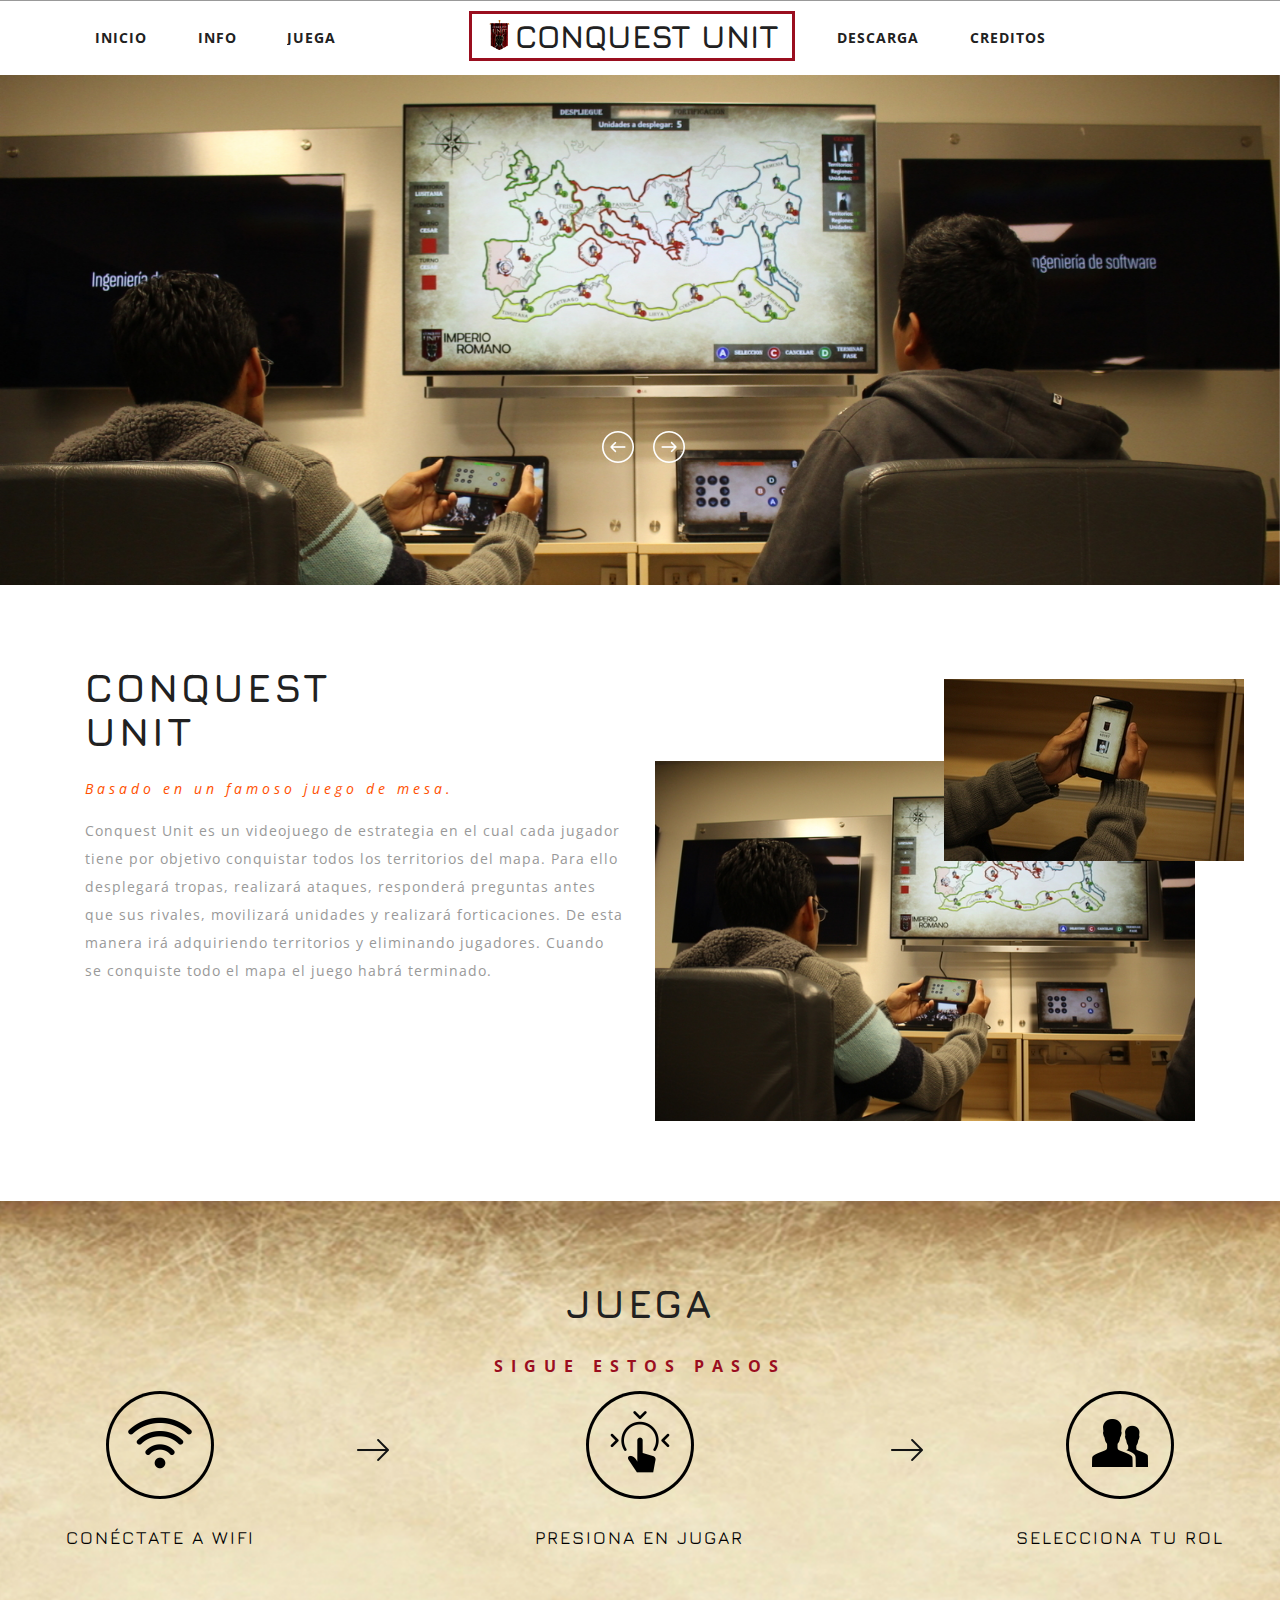
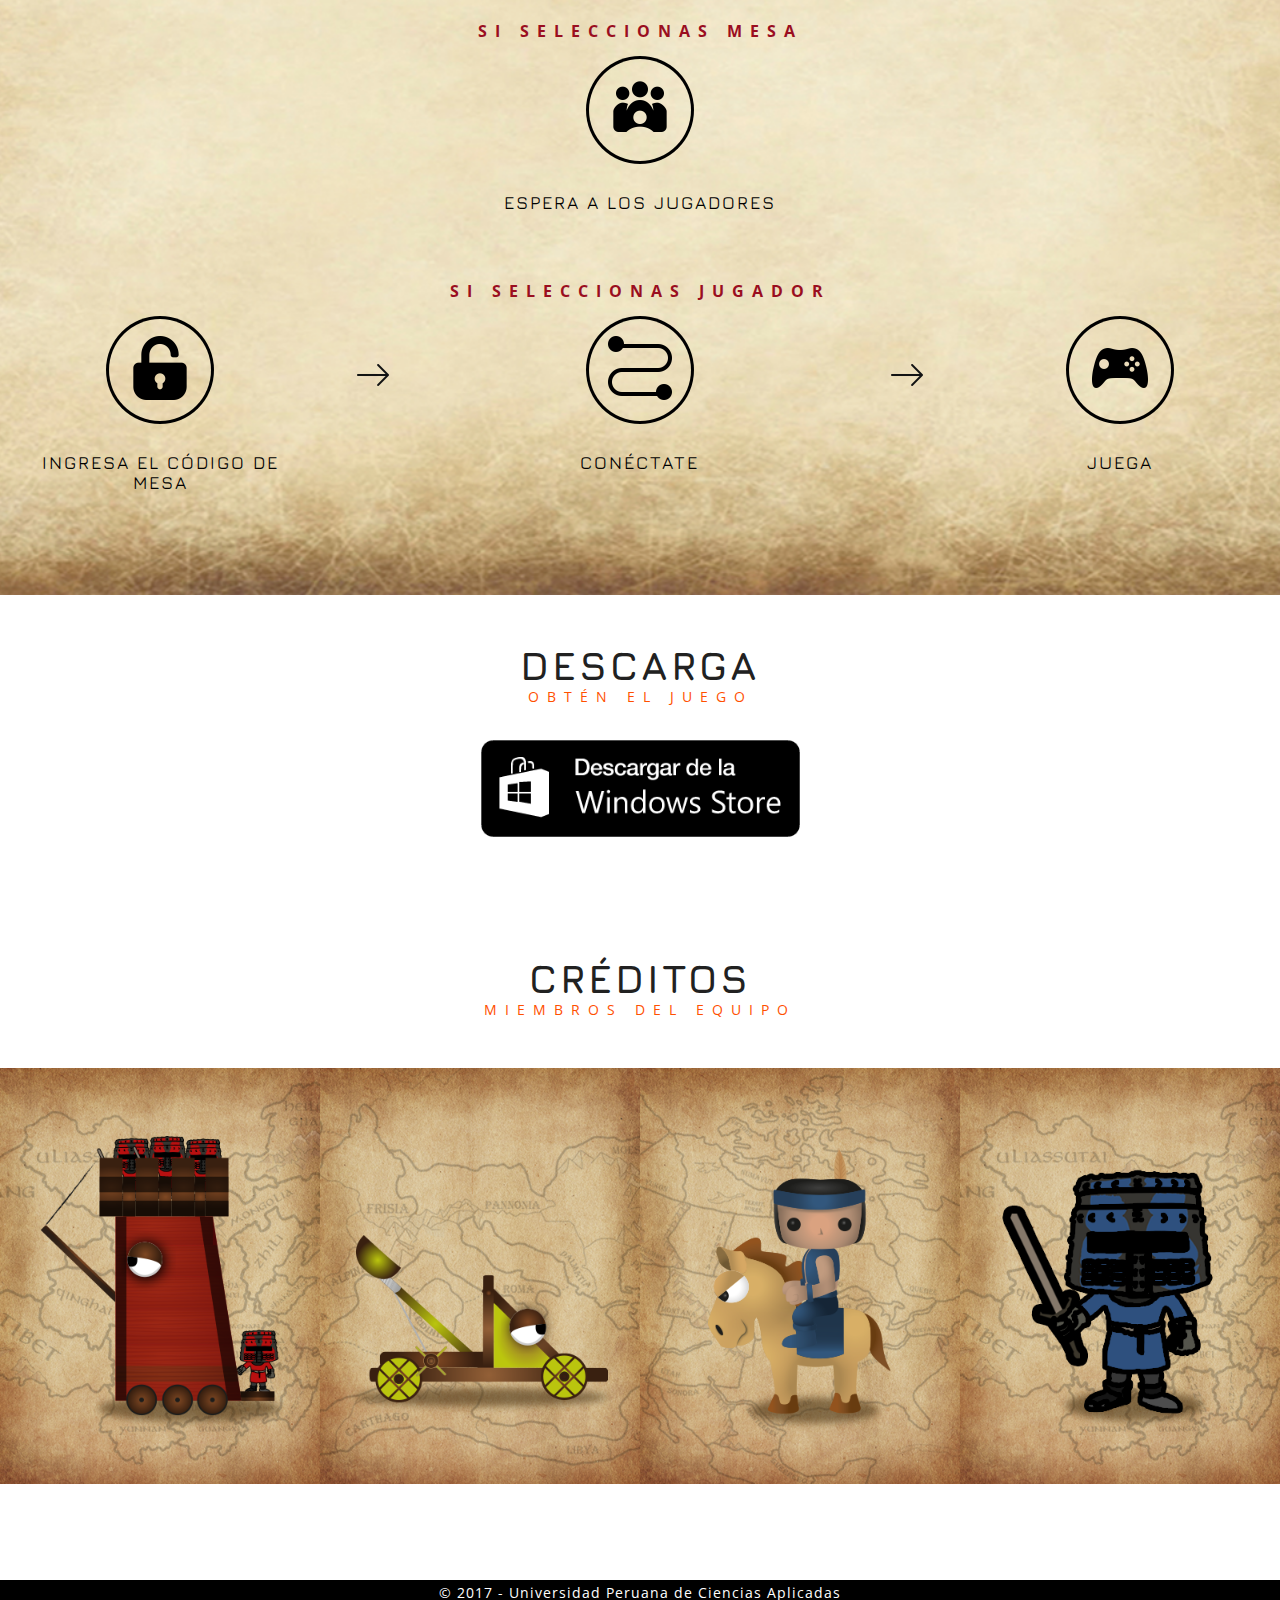
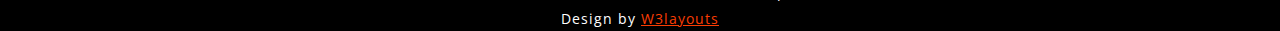
<file: LandingPage/index.html>
﻿<!--
author: W3layouts
author URL: http://w3layouts.com
License: Creative Commons Attribution 3.0 Unported
License URL: http://creativecommons.org/licenses/by/3.0/
-->
<!DOCTYPE html>
<html lang="en">
<head>
    <title>Conquest Unit</title>
    <link rel="icon" href="images/favicon.png">
    <!-- for-mobile-apps -->
    <meta name="viewport" content="width=device-width, initial-scale=1">
    <meta http-equiv="Content-Type" content="text/html; charset=utf-8" />
    <meta name="keywords" content="Game based on Risk, answer questions instead of dices. Play with your friends. Just consider to be connected in the same Wi-Fi network. Enjoy." />
    <script type="application/x-javascript">
        addEventListener("load", function() { setTimeout(hideURLbar, 0); }, false);
               function hideURLbar(){ window.scrollTo(0,1); } </script>
    <!-- //for-mobile-apps -->
    <link href="css/bootstrap.css" rel="stylesheet" type="text/css" media="all" />
    <link href="css/style.css" rel="stylesheet" type="text/css" media="all" />
    <!-- //gallery -->
    <!-- font-awesome icons -->
    <link href="css/font-awesome.css" rel="stylesheet">

    <!-- //font-awesome icons -->
    <link href="http://fonts.googleapis.com/css?family=Questrial" rel="stylesheet">
    <link href="http://fonts.googleapis.com/css?family=Jura:300,400,500,600" rel="stylesheet">
    <link href='http://fonts.googleapis.com/css?family=Open+Sans:400,300,300italic,400italic,600,600italic,700,700italic,800,800italic' rel='stylesheet' type='text/css'>

    <link href='css/custom.css' rel='stylesheet' type='text/css'>
</head>
<body>
    <div class="w3_navigation">
        <div class="container">
            <nav class="navbar navbar-default">
                <div class="navbar-header navbar-left">
                    <button type="button" class="navbar-toggle collapsed" data-toggle="collapse" data-target="#bs-example-navbar-collapse-1">
                        <span class="sr-only">Toggle navigation</span>
                        <span class="icon-bar"></span>
                        <span class="icon-bar"></span>
                        <span class="icon-bar"></span>
                    </button>
                    <div class="w3_navigation_pos">
                        <h1 class="h1-logo"><a href="index.html"><img class="img-logo" src="images/favicon.png" />Conquest Unit</a></h1>
                    </div>
                </div>
                <!-- Collect the nav links, forms, and other content for toggling -->
                <div class="collapse navbar-collapse navbar-right" id="bs-example-navbar-collapse-1">
                    <nav class="cl-effect-5" id="cl-effect-5">
                        <ul class="nav navbar-nav">
                            <li><a href="index.html"><span data-hover="Inicio">Inicio</span></a></li>
                            <li><a href="#info" class="scroll"><span data-hover="Info">Info</span></a></li>
                            <li><a href="#juega" class="scroll"><span data-hover="Juega">Juega</span></a></li>
                            <li><a href="#descarga" class="scroll"><span data-hover="Descarga">Descarga</span></a></li>
                            <li><a href="#creditos" class="scroll"><span data-hover="Creditos">Creditos</span></a></li>
                        </ul>
                    </nav>
                </div>
            </nav>
        </div>
    </div>
    <!-- //header -->
    <!-- banner -->
    <div class="banner">
        <!--Slider-->
        <div class="slider">
            <div class="callbacks_container">
                <ul class="rslides" id="slider3">
                    <li>
                        <div class="slider-img">
                            <img src="images/banner/banner1.jpg" class="img-responsive" alt="Fantasy World">
                        </div>
                    </li>
                    <li>
                        <div class="slider-img">
                            <img src="images/banner/banner2.jpg" class="img-responsive" alt="Fantasy World">
                        </div>
                    </li>
                    <li>
                        <div class="slider-img">
                            <img src="images/banner/banner3.jpg" class="img-responsive" alt="Fantasy World">
                        </div>
                    </li>
                    <li>
                        <div class="slider-img">
                            <img src="images/banner/banner4.jpg" class="img-responsive" alt="Fantasy World">
                        </div>
                    </li>
                    <li>
                        <div class="slider-img">
                            <img src="images/banner/banner0.jpg" class="img-responsive" alt="Fantasy World">
                        </div>
                    </li>
                </ul>
            </div>
            <div class="clearfix"></div>
        </div>
        <!--//Slider-->
    </div>
    <!-- //banner -->
    <!-- info -->
    <div class="about" id="info">
        <div class="container">
            <!---728x90--->
            <div class="col-md-4 agileits_about_left">
                <h3 class="w3l_head">Conquest Unit</h3>
            </div>
            <div class="agileits_banner_bottom_grids">
                <div class="col-md-6 agileits_banner_bottom_grid_l">
                    <p>
                        <i>
                            Basado en un famoso juego de mesa.
                        </i>
                        Conquest Unit es un videojuego de estrategia en el cual cada jugador tiene por objetivo conquistar todos los territorios del mapa.
                        Para ello desplegar&aacute; tropas, realizar&aacute; ataques, responder&aacute; preguntas antes que sus rivales, movilizar&aacute; unidades y realizar&aacute;
                        forticaciones. De esta manera ir&aacute; adquiriendo territorios y eliminando jugadores. Cuando se conquiste todo el mapa el juego habr&aacute; terminado.
                    </p>
                </div>
                <div class="col-md-6 agileits_banner_bottom_grid_r">
                    <div class="agileits_banner_btm_grid_r">
                        <img src="images/info/ab.jpg" class="img-responsive">
                        <div class="agileits_banner_btm_grid_r_pos">
                            <img src="images/info/ab1.jpg" class="img-responsive">
                        </div>
                    </div>
                </div>
                <div class="clearfix"> </div>
            </div>
            <!---728x90--->
        </div>
    </div>
    <!-- //info -->
    <!-- services -->
    <div class="services" id="juega">
        <h3 class="w3l_head w3l_head1">Juega</h3>
        <p class="w3ls_head_para w3ls_head_para1 mover-abajo">Sigue estos pasos</p>
        <div class="services-agile-w3l mover-arriba">
            <div class="col-md-3 col-sm-4 services-gd text-center">
                <div class="hi-icon-wrap hi-icon-effect-9 hi-icon-effect-9a">
                    <a class="hi-icon"><img src="images/juega/wifi.png" /></a>
                </div>
                <h4 style="color: black;">Con&eacute;ctate a WiFi</h4>
            </div>
            <div class="col-md-1 hidden-sm hidden-xs">
                <div class="text-center" style="height: 220px;">
                    <img style="margin-top: 64px;" src="images/juega/right.png" />
                </div>
            </div>
            <div class="col-md-4 col-sm-4 services-gd text-center">
                <div class="hi-icon-wrap hi-icon-effect-9 hi-icon-effect-9a">
                    <a class="hi-icon"><img src="images/juega/play.png" /></a>
                </div>
                <h4 style="color: black;">Presiona en Jugar</h4>
            </div>
            <div class="col-md-1 hidden-sm hidden-xs">
                <div class="text-center" style="height: 220px;">
                    <img style="margin-top: 64px;" src="images/juega/right.png" />
                </div>
            </div>
            <div class="col-md-3 col-sm-4 services-gd text-center">
                <div class="hi-icon-wrap hi-icon-effect-9 hi-icon-effect-9a">
                    <a class="hi-icon"><img src="images/juega/person.png" /></a>
                </div>
                <h4 style="color: black;">Selecciona tu Rol</h4>
            </div>
            <div class="clearfix"> </div>
        </div>
        <p class="w3ls_head_para w3ls_head_para1 mover-abajo">Si seleccionas Mesa</p>
        <div class="services-agile-w3l mover-arriba">
            <div class="col-md-12 services-gd text-center">
                <div class="hi-icon-wrap hi-icon-effect-9 hi-icon-effect-9a">
                    <a class="hi-icon"><img src="images/juega/people.png" /></a>
                </div>
                <h4 style="color: black;">Espera a los jugadores</h4>
            </div>
            <div class="clearfix"> </div>
        </div>
        <p class="w3ls_head_para w3ls_head_para1 mover-abajo" style="margin-top: 60px;">Si seleccionas Jugador</p>
        <div class="services-agile-w3l mover-arriba">
            <div class="col-md-3 col-sm-4 services-gd text-center">
                <div class="hi-icon-wrap hi-icon-effect-9 hi-icon-effect-9a">
                    <a class="hi-icon"><img src="images/juega/secret.png" /></a>
                </div>
                <h4 style="color: black;">Ingresa el c&oacute;digo de Mesa</h4>
            </div>
            <div class="col-md-1 hidden-sm hidden-xs">
                <div class="text-center" style="height: 220px;">
                    <img style="margin-top: 64px;" src="images/juega/right.png" />
                </div>
            </div>
            <div class="col-md-4 col-sm-4 services-gd text-center">
                <div class="hi-icon-wrap hi-icon-effect-9 hi-icon-effect-9a">
                    <a class="hi-icon"><img src="images/juega/connect.png" /></a>
                </div>
                <h4 style="color: black;">Con&eacute;ctate</h4>
            </div>
            <div class="col-md-1 hidden-sm hidden-xs">
                <div class="text-center" style="height: 220px;">
                    <img style="margin-top: 64px;" src="images/juega/right.png" />
                </div>
            </div>
            <div class="col-md-3 col-sm-4 services-gd text-center">
                <div class="hi-icon-wrap hi-icon-effect-9 hi-icon-effect-9a">
                    <a class="hi-icon"><img src="images/juega/mando.png" /></a>
                </div>
                <h4 style="color: black;">Juega</h4>
            </div>
            <div class="clearfix"> </div>
        </div>
    </div>
    <!-- //services -->
    <!-- descarga -->
    <div id="descarga" style="padding: 3em 0 3em 0;">
        <div class="container">
            <h3 class="w3l_head w3l_head1">Descarga</h3>
            <p class="w3ls_head_para w3ls_head_para1">Obt&eacute;n el juego</p>
            <div class="col-md-12 text-center div-descarga">
                <div class="col-md-4"></div>
                <div class="col-md-4 text-center">
                    <a href="https://www.microsoft.com/en-us/store/p/conquest-unit/9n8r866d7x48" target="_blank">
                        <img class="img-descarga" src="images/descarga/windows-store.png" />
                    </a>
                </div>
                <div class="col-md-4"></div>
            </div>
            <div class="clearfix"> </div>
        </div>
    </div>
    <!-- //descarga -->
    <!-- creditos -->
    <div id="creditos" style="padding: 3em 0 0 0;">
        <div class="container">
            <div class="port-head">
                <h3 class="w3l_head w3l_head1">Cr&eacute;ditos</h3>
                <p class="w3ls_head_para w3ls_head_para1">Miembros del equipo</p>
            </div>
        </div>
        <div class="projects-grids">
            <div class="sreen-gallery-cursual">

                <div id="owl-demo" class="owl-carousel owl-theme">
                    <div class="item">
                        <div class="projects-agile-grid-info">
                            <img src="images/equipo/personajes1.png" alt="" />
                            <div class="projects-grid-caption">
                                <h4>Alfredo Barrientos</h4>
                                <p>Asesor</p>
                            </div>
                        </div>
                    </div>
                    <div class="item">
                        <div class="projects-agile-grid-info">
                            <img src="images/equipo/personajes2.png" alt="" />
                            <div class="projects-grid-caption">
                                <h4>C&eacute;sar Palma</h4>
                                <p>Jefe de Proyecto</p>
                            </div>
                        </div>
                    </div>
                    <div class="item">
                        <div class="projects-agile-grid-info">
                            <img src="images/equipo/personajes3.png" alt="" />
                            <div class="projects-grid-caption">
                                <h4>Roy Taza</h4>
                                <p>Jefe de Desarrollo</p>
                            </div>
                        </div>
                    </div>
                    <div class="item">
                        <div class="projects-agile-grid-info">
                            <img src="images/equipo/personajes4.png" alt="" />
                            <div class="projects-grid-caption">
                                <h4>Christian Moscol</h4>
                                <p>Diseñador</p>
                            </div>
                        </div>
                    </div>
                    <div class="item">
                        <div class="projects-agile-grid-info">
                            <img src="images/equipo/personajes5.png" alt="" />
                            <div class="projects-grid-caption">
                                <h4>Maria Gracia Lengua</h4>
                                <p>Diseñadora</p>
                            </div>
                        </div>
                    </div>
                    <div class="item">
                        <div class="projects-agile-grid-info">
                            <img src="images/equipo/personajes6.png" alt="" />
                            <div class="projects-grid-caption">
                                <h4>Patsy Rodriguez</h4>
                                <p>Diseñadora</p>
                            </div>
                        </div>
                    </div>
                </div>
            </div>
        </div>
    </div>
    <!-- //creditos -->
    <!-- footer -->
    <div class="w3l_footer" style="padding: 0 0 0 0;">
        <div class="w3l_footer_pos">
            <p>© 2017 - Universidad Peruana de Ciencias Aplicadas<br />Design by <a href="https://w3layouts.com/" target="_blank">W3layouts</a></p>
        </div>
    </div>
    <!-- //footer -->
    <!--banner Slider starts Here-->
    <script src="js/jquery-2.2.3.min.js"></script>
    <script src="js/responsiveslides.min.js"></script>
    <script>
        // You can also use "$(window).load(function() {"
        $(function () {
            // Slideshow 4
            $("#slider3").responsiveSlides({
                auto: true,
                pager: false,
                nav: true,
                speed: 500,
                namespace: "callbacks",
                before: function () {
                    $('.events').append("<li>before event fired.</li>");
                },
                after: function () {
                    $('.events').append("<li>after event fired.</li>");
                }
            });

        });
    </script>
    <!-- js -->
    <!-- start-smoth-scrolling -->
    <script src="js/lightGallery.js"></script>
    <script>
        $(document).ready(function () {
            $("#lightGallery").lightGallery({
                mode: "fade",
                speed: 800,
                caption: true,
                desc: true,
                mobileSrc: true
            });
        });
    </script>

    <script src="js/owl.carousel.js"></script>
    <link href="css/owl.theme.css" rel="stylesheet">
    <link rel="stylesheet" href="css/owl.carousel.css" type="text/css" media="all">
    <script>
        $(document).ready(function () {
            $("#owl-demo").owlCarousel({

                autoPlay: 3000, //Set AutoPlay to 3 seconds
                autoPlay: true,
                navigation: false,

                items: 4,
                itemsDesktop: [640, 5],
                itemsDesktopSmall: [414, 4]

            });

        });
    </script>
    <!-- start-smoth-scrolling -->
    <script type="text/javascript" src="js/move-top.js"></script>
    <script type="text/javascript" src="js/easing.js"></script>
    <script type="text/javascript">
        jQuery(document).ready(function ($) {
            $(".scroll").click(function (event) {
                event.preventDefault();
                $('html,body').animate({ scrollTop: $(this.hash).offset().top }, 1000);
            });
        });
    </script>
    <!-- start-smoth-scrolling -->
    <!-- //js -->
    <script src="js/bootstrap.js"></script>
    <!-- //for bootstrap working -->
    <!-- here stars scrolling icon -->
    <script type="text/javascript">
        $(document).ready(function () {
            /*
				var defaults = {
				containerID: 'toTop', // fading element id
				containerHoverID: 'toTopHover', // fading element hover id
				scrollSpeed: 1200,
				easingType: 'linear'
				};
			*/

            $().UItoTop({ easingType: 'easeOutQuart' });

        });
    </script>
    <!-- //here ends scrolling icon -->
</body>
</html>
</file>
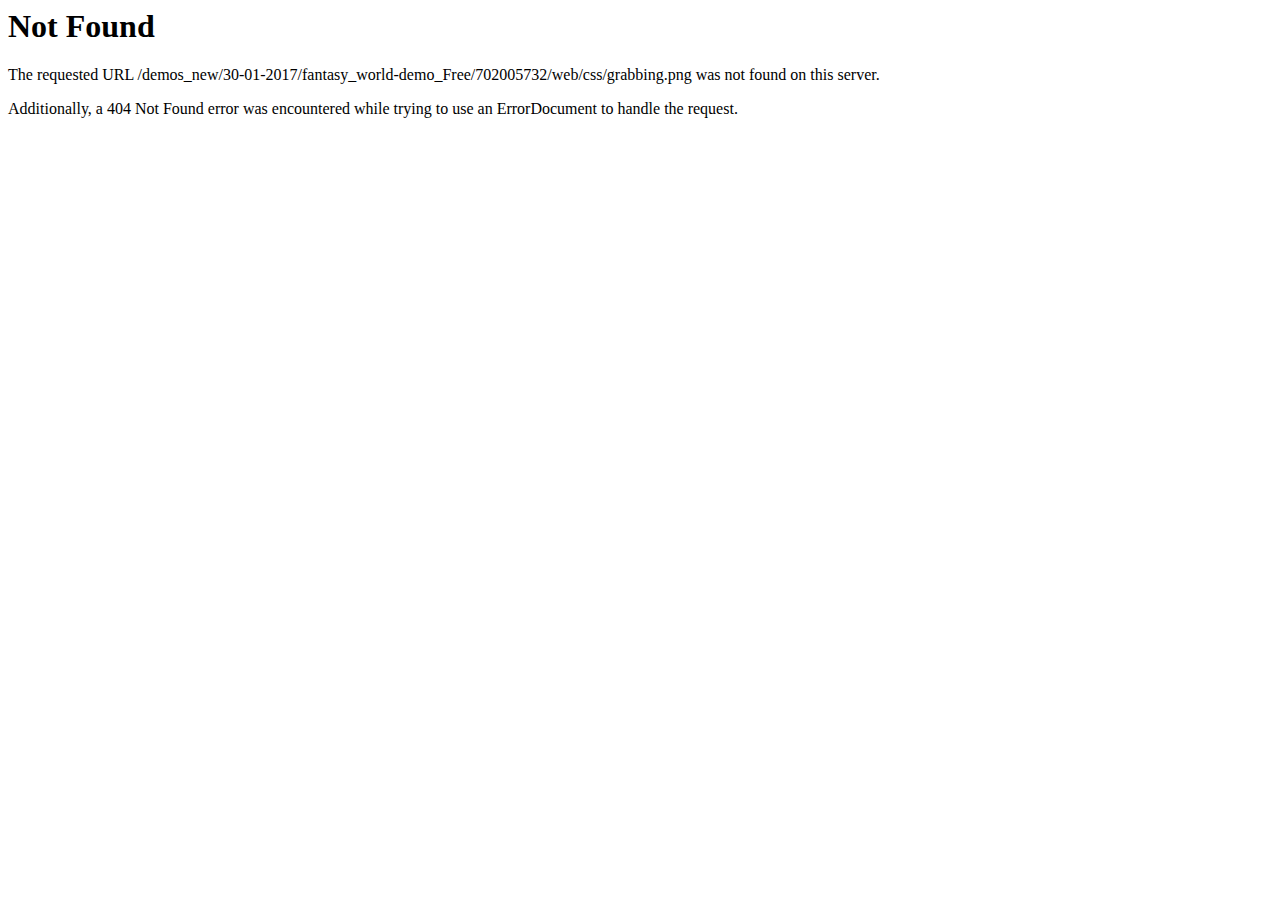
<file: LandingPage/css/grabbing.html>
<!DOCTYPE HTML PUBLIC "-//IETF//DTD HTML 2.0//EN">
<html><head>
<title>404 Not Found</title>
</head><body>
<h1>Not Found</h1>
<p>The requested URL /demos_new/30-01-2017/fantasy_world-demo_Free/702005732/web/css/grabbing.png was not found on this server.</p>
<p>Additionally, a 404 Not Found
error was encountered while trying to use an ErrorDocument to handle the request.</p>
</body></html>
</file>
<file: LandingPage/css/style.css>
/*--
Author: W3layouts
Author URL: http://w3layouts.com
License: Creative Commons Attribution 3.0 Unported
License URL: http://creativecommons.org/licenses/by/3.0/
--*/
html, body{
    font-size: 100%;
	font-family: 'Open Sans', sans-serif;
	background:#ffffff;
	margin: 0;
}
p,ul li,ol li{
	margin:0;
	font-size:14px;
	letter-spacing: 1px;
}
h1,h2,h3,h4,h5,h6{
	font-family: 'Jura', sans-serif;
	text-transform:uppercase;
	margin:0;
}
ul,label{
	margin:0;
	padding:0;
}
body a:hover{
	text-decoration:none;
}
input[type="submit"],input[type="reset"],.w3ls_footer_grid_leftl,.w3ls_footer_grid_leftr h4,.w3l_footer_pos p a,.w3ls_footer_grid_leftr a,.w3layouts_header_right ul li a,.w3ls_social li a,.w3_team_grid1_pos,.w3_team_grid1_pos img{
	transition: .5s ease-in;
	-webkit-transition: .5s ease-in;
	-moz-transition: .5s ease-in;
	-o-transition: .5s ease-in;
	-ms-transition: .5s ease-in;
}
/*-- header --*/
.w3layouts_header_left{
	float:left;
}
.w3layouts_header_left p{
    color: #999;
    line-height: 1.8em;
    float: left;
    margin: 5px 42px 0 0;
}
.w3layouts_header_left a {
	 color: #999;
}
.w3layouts_header_right{
    float: right;
    position: relative;
    width: 23%;
}
.header {
	    padding: 0.6em 3em;
    background: #1d1d1d;
}
.w3layouts_header_right input[type="search"] {
       width: 65%;
    border-top-left-radius: 20px;
    border-bottom-left-radius: 20px;
    outline: none;
    border: none;
    background: #fff;
    color: #999;
    padding:8px 15px 8px 15px;
    font-size: 13px;
    float: left;
}
.w3layouts_header_right input[type="submit"] {
	     outline: none;
    border: none;
    background: #ff5000 url(../images/search.png)no-repeat 12px 5px;
    color: #fff;
    padding: 6px 0;
    width: 17%;
    border-top-right-radius: 20px;
    border-bottom-right-radius: 20px;
    -webkit-transition: all 0.2s ease 0s;
    -moz-transition: all 0.2s ease 0s;
    -o-transition: all 0.2s ease 0s;
    -ms-transition: all 0.2s ease 0s;
}
/*-- nav --*/
.navbar-default {
    background: none;
    border: none;
}
.navbar {
    margin-bottom: 0;
}
.w3_navigation {
    border-top: 1px solid #999;
	position:relative;
}
.navbar-nav {
    float: none;
    margin: 1em 0 1em 0;
}
.navbar-collapse {
    padding: 0;
}
.navbar-right {
    float: none !important;
    margin-right: 0;
}
.navbar-default .navbar-nav > .active > a, .navbar-default .navbar-nav > .active > a:hover, .navbar-default .navbar-nav > .active > a:focus {
    color:#fa3d03;
    background: none;
}
.navbar-default .navbar-nav > li > a {
    color: #212121;
}
.navbar-nav > li > a {
      margin:1em 1.8em;
    padding: 0;
	line-height: 1em;
	font-weight: bold;
    text-transform: uppercase;
}
.navbar-nav > li:nth-child(3) a {
        margin-right: 34em !important;
}
.navbar-nav > li:nth-child(6) a {
        margin-right:0px!important;
}
.w3_navigation_pos {
       position: absolute;
    top: 24%;
    left: 35%;
    z-index: 999;
}
.w3_navigation_pos h1 a {
     font-size: 1em;
    color: #212121;
    text-decoration: none;
    border: 3px solid #ff5000;
    padding: 0.1em .4em;
    font-weight: 700;
    text-transform: uppercase;
    font-family: 'Jura', sans-serif;
}
.navbar-default .navbar-nav > li > a:hover{
    color: #fa3d03;
}
/* Effect 5: same word slide in */
.cl-effect-5 a {
	overflow: hidden;
	padding: 0 4px;
}

.cl-effect-5 a span {
	position: relative;
	display: inline-block;
	-webkit-transition: -webkit-transform 0.3s;
	-moz-transition: -moz-transform 0.3s;
	transition: transform 0.3s;
}

.cl-effect-5 a span::before {
	position: absolute;
	top: 100%;
	content: attr(data-hover);
	-webkit-transform: translate3d(0,0,0);
	-moz-transform: translate3d(0,0,0);
	transform: translate3d(0,0,0);
}

.cl-effect-5 a:hover span,
.cl-effect-5 a:focus span {
	-webkit-transform: translateY(-100%);
	-moz-transform: translateY(-100%);
	transform: translateY(-100%);
}

/* Effect 5: same word slide in and border bottom */
/*-- //nav --*/
.fa-cog{
    -webkit-animation: fa-spin 3s infinite linear;
    animation: fa-spin 3s infinite linear;
}
/*-- //header --*/
/*-- banner --*/
.w3_navigation_pos h1 a i {
    font-size: .6em;
    color: #f83e03;
}
.slider-info {
    position: absolute;
    top: 40%;
    z-index: 999;
    left: 0px;
    width: 100%;
    height: 100%;
	text-align:center;
}
.slider-info h4 {
    font-size: 3em;
    color: #fff;
    letter-spacing: 5px;
    text-transform: uppercase;
    font-weight: 200;
}
.slider-info a {
	font-size:1em;
	padding:0.6em 2em;
	color:#fff;
	}
/* Shutter In Horizontal */
.hvr-shutter-in-horizontal {
  display: inline-block;
  vertical-align: middle;
  -webkit-transform: translateZ(0);
  transform: translateZ(0);
  box-shadow: 0 0 1px rgba(0, 0, 0, 0);
  -webkit-backface-visibility: hidden;
  backface-visibility: hidden;
  -moz-osx-font-smoothing: grayscale;
  position: relative;
  background: #2098d1;
  -webkit-transition-property: color;
  transition-property: color;
  -webkit-transition-duration: 0.3s;
  transition-duration: 0.3s;
}
.hvr-shutter-in-horizontal:before {
  content: "";
  position: absolute;
  z-index: -1;
  top: 0;
  bottom: 0;
  left: 0;
  right: 0;
  background: #ff5000;
  -webkit-transform: scaleX(1);
  transform: scaleX(1);
  -webkit-transform-origin: 50%;
  transform-origin: 50%;
  -webkit-transition-property: transform;
  transition-property: transform;
  -webkit-transition-duration: 0.3s;
  transition-duration: 0.3s;
  -webkit-transition-timing-function: ease-out;
  transition-timing-function: ease-out;
}
.hvr-shutter-in-horizontal:hover, .hvr-shutter-in-horizontal:focus, .hvr-shutter-in-horizontal:active {
  color: white;
}
.hvr-shutter-in-horizontal:hover:before, .hvr-shutter-in-horizontal:focus:before, .hvr-shutter-in-horizontal:active:before {
  -webkit-transform: scaleX(0);
  transform: scaleX(0);
}
.slider-info p {
    font-size:1em;
    text-transform: uppercase;
    color: #fff;
    letter-spacing: 7px;
    margin: 2em 0;
}
/*--slider--*/
#slider2,
#slider3 {
  box-shadow: none;
  -moz-box-shadow: none;
  -webkit-box-shadow: none;
  margin: 0 auto;
}
.rslides_tabs li:first-child {
  margin-left: 0;
}
.rslides_tabs .rslides_here a {
  background: rgba(255,255,255,.1);
  color: #fff;
  font-weight: bold;
}
.events {
  list-style: none;
}
.callbacks_container {
  position: relative;
  float: left;
  width: 100%;
}
.callbacks {
  position: relative;
  list-style: none;
  overflow: hidden;
  width: 100%;
  padding: 0;
  margin: 0;
}
.callbacks li {
  position: absolute;
  width: 100%;
}
.callbacks img {
  position: relative;
  z-index: 1;
  height: auto;
  border: 0;
}
.callbacks .caption {
	display: block;
	position: absolute;
	z-index: 2;
	font-size: 20px;
	text-shadow: none;
	color: #fff;
	left: 0;
	right: 0;
	padding: 10px 20px;
	margin: 0;
	max-width: none;
	top: 10%;
	text-align: center;
}
.callbacks_nav {
    position: absolute;
    -webkit-tap-highlight-color: rgba(0,0,0,0);
       bottom: 24%;
    left: 0;
    z-index: 3;
    text-indent: -9999px;
    overflow: hidden;
    text-decoration: none;
    width:32px;
    height:32px;
    background: transparent url("../images/left.png") no-repeat left top;
}
 .callbacks_nav:hover{
  	opacity: 0.5;
  }
.callbacks_nav.next {
  left: auto;
   background: transparent url("../images/right.png") no-repeat right top;
       left: 51%;
 }
 .callbacks_nav.prev {
	right: auto;
	background-position:left top;
	left: 47%;
}
#slider3-pager a {
  display: inline-block;
}
#slider3-pager span{
  float: left;
}
#slider3-pager span{
	width:100px;
	height:15px;
	background:#fff;
	display:inline-block;
	border-radius:30em;
	opacity:0.6;
}
#slider3-pager .rslides_here a {
  background: #FFF;
  border-radius:30em;
  opacity:1;
}
#slider3-pager a {
  padding: 0;
}
#slider3-pager li{
	display:inline-block;
}
.rslides {
  position: relative;
  list-style: none;
  overflow: hidden;
  width: 100%;
  padding: 0;
}
.rslides li {
  -webkit-backface-visibility: hidden;
  position: absolute;
  display:none;
  width: 100%;
  left: 0;
  top: 0;
}
.rslides li{
  position: relative;
  display: block;
  float: left;
}
.rslides img {
  height: auto;
  border: 0;
  }
.callbacks_tabs{
       list-style: none;
    position: absolute;
    bottom: -39%;
    left: 42%;
    padding: 0;
    margin: 0;
    z-index: 990;
    display: block;
    text-align: center;
}
.slider-top span{
	font-weight:600;
}
.callbacks_tabs li{
       display: inline-block;
    margin: 0 7px;
}
/*----*/
.callbacks_tabs a{
 visibility: hidden;
}
.callbacks_tabs a:after {
    content: "\f111";
    font-size: 0;
    font-family: FontAwesome;
    visibility: visible;
    display: block;
    height: 12px;
    width: 12px;
    display: inline-block;
    background: #fff;
    border-radius: 50%;
    -webkit-border-radius: 50%;
    -o-border-radius: 50%;
    -moz-border-radius: 50%;
    -ms-border-radius: 50%;
}
.callbacks_here a:after{
	background: #f53753;
    border: 1px solid #f53753;
    height:1px;
    width:40px;
    border-radius: 0;
}
/*-- //banner --*/
/*-- about --*/
.about,.services,.team-bottom,.mail{
	padding:5em 0;
}
.w3l_head{
	font-size: 2.5em;
    font-weight: bold;
    color: #212121;
	letter-spacing: 3px;
	text-align: center;
}
.w3ls_head_para{
	color:#ff5000;
	text-transform:uppercase;
	letter-spacing:8px;
	text-align: center;
}

.agileits_about_right p{
	color:#999;
	line-height:2em;
	margin-bottom:3em;
}
.agileits_about_right p i{
	display:block;
	margin:2em 0 0;
}
.agileits_about_right {
    padding-left: 7em;
}
.agileits_about_right ul li{
	display: block;
    margin-bottom: 1em;
    color: #212121;
    line-height: 1.5em;
    text-transform: capitalize;
    font-family: 'Questrial', sans-serif;
    font-size: 1em;
	font-weight:600;
	letter-spacing:2px;
}
.agileits_about_right ul li i{
	color:#fa3d43;
	padding-right:1em;
}
.agileits_about_right ul li:last-child,.agileinfo_about_bottom_right_wthree ul li:last-child{
	margin-bottom:0;
}
/*-- //about --*/
/*-- about-bottom --*/
.agileits_banner_bottom_grid_l h4{
	text-transform:capitalize;
	font-size:1.8em;
	color:#212121;
	line-height:1.5em;
}
.agileits_banner_bottom_grid_l p{
	margin:1em 0 0;
	line-height:2em;
	color:#999;
}
.agileits_banner_bottom_grid_l p i{
	    display: block;
    margin-bottom: 1em;
    color: #ff5000;
    letter-spacing: 4px;
    font-weight: 400;
}
.agileits_banner_bottom_grids{
	margin:6em 0 0;
}
.agileits_banner_btm_grid_r{
	position:relative;
}
.agileits_banner_btm_grid_r_pos{
	position:absolute;
	top: -23%;
    right: -15%;
}
/*-- //about-bottom --*/
/*-- services --*/
/*-- services --*/
.services{
	background:url(../images/juega/fondo.png) no-repeat center;
	background-size:cover;
	-webkit-background-size: cover;
	-o-background-size: cover;
	-ms-background-size: cover;
	-moz-background-size: cover;
}
#services h3 {
    text-align: center;
    color: #fff;

}
.services-agile-w3l,.services-gd {
    margin: 0 auto;
    text-align: center;
}
.services-agile-w3l {
    margin-top: 2em;
}
.hi-icon,.hi-icon:after{
	border-radius:0px;
}
.hi-icon:before {
    font-family: inherit;
}

a.hi-icon img {
    margin: 17px 0 0;
}
.hi-icon-wrap {
    padding: 0;
}

.services-gd h4 {
	color: #2098d1;
    margin-top: 20px;
    font-size: 1.5em;
    letter-spacing: 2px;
    margin-bottom: 8px;
}
.services-gd p {
    color: #fff;
}
.hi-icon-wrap {
	text-align: center;
	margin: 0 auto;
	padding: 2em 0 1em;
}

.hi-icon {
	display: inline-block;
	font-size: 0px;
	cursor: pointer;
    margin: 0 auto;
	width: 102px;
	height: 102px;
	text-align: center;
	position: relative;
	z-index: 1;
	color: #fff;
	    border-radius: 50%;
}

.hi-icon:after {
	pointer-events: none;
	position: absolute;
	width: 100%;
	height: 100%;
	content: '';
	-webkit-box-sizing: content-box; 
	-moz-box-sizing: content-box; 
	box-sizing: content-box;
}

.hi-icon:before {
	font-family: 'ecoicon';
	speak: none;
	font-size: 48px;
	line-height: 90px;
	font-style: normal;
	font-weight: normal;
	font-variant: normal;
	text-transform: none;
	display: block;
	-webkit-font-smoothing: antialiased;
}

/* Effect 9 */
.hi-icon-effect-9 .hi-icon {
	-webkit-transition: box-shadow 0.2s;
	-moz-transition: box-shadow 0.2s;
	transition: box-shadow 0.2s;
}

.hi-icon-effect-9 .hi-icon:after {
	top: 0;
	left: 0;
	padding: 0;
	box-shadow: 0 0 0 3px #000;
	-webkit-transition: -webkit-transform 0.2s, opacity 0.2s;
	-moz-transition: -moz-transform 0.2s, opacity 0.2s;
	transition: transform 0.2s, opacity 0.2s;
	    border-radius: 50%;
}

/* Effect 9a */
.hi-icon-effect-9a .hi-icon:hover:after {
	-webkit-transform: scale(0.85);
	-moz-transform: scale(0.85);
	-ms-transform: scale(0.85);
	transform: scale(0.85);
	opacity: 0.5;
}

.hi-icon-effect-9a .hi-icon:hover {
	box-shadow: 0 0 0 6px #000;
	color: #000;
}
/*-- //services --*/
/*-- //services-bottom --*/
/*-- /news --*/
.projects{
	padding:5em 0 0 0;
}
.projects-info{
	text-align:center;
}
.projects-info p{
    color: #999999;
    font-size: .9em;
    margin: 1em auto 0;
    width: 40%;
}
.projects-grids {
  margin: 3em 0 0 0;
}
#owl-demo .item{
    text-align: center;
}
.projects-agile-grid-info{
    position: relative;
    overflow: hidden;	
}
.projects-agile-grid-info img{
	width:100%;
}
i.fa.fa-cutlery {
    color: #FFFFFF;
    font-size: 2em;
}
.projects-grid-caption h4 {
      color: #fff;
    font-size: 1.7em;
    font-weight: 700;
    margin: 7.2em 0 0.5em 0;
    text-transform: uppercase;
    background: hsla(192, 18%, 92%, 0.31);
    padding: 10px;
    letter-spacing: 6px;
}
.projects-grid-caption p {
    color: #fff;
    font-size: 0.95em;
    margin: 0;
    letter-spacing: 12px;
}
.projects-grid-caption {
    background: rgba(0, 0, 0, 0.61);
    padding: 8em 1em 1em 1em;
    position: absolute;
    left: 0;
    bottom: -135%;
    text-align: center;
    width: 100%;
     height: 617px;
    -webkit-transition: .5s all;
    transition: .5s all;
    -moz-transition: .5s all;
	border: 1px solid #999;
}
.projects-agile-grid-info:hover .projects-grid-caption{
    bottom: 0%;
}
/*-- //news --*/
/*-- gallery --*/
.w3l_gallery_grid li{
	display: inline-block;
    float: left;
    width: 32.33%;
    padding: 1%;
}
.box {
    position: relative;
    overflow: hidden;
}

.box img {
  position: absolute;
  left: 0;
  -webkit-transition: all 300ms ease-out;
  -moz-transition: all 300ms ease-out;
  -o-transition: all 300ms ease-out;
  -ms-transition: all 300ms ease-out;
  transition: all 300ms ease-out;
}

.box .overbox {
	background-color: hsla(0, 0%, 11%, 0.6);
    position: absolute;
    top: 0;
    left: 0;
    color: #fff;
    z-index: 100;
    -webkit-transition: all 300ms ease-out;
    -moz-transition: all 300ms ease-out;
    -o-transition: all 300ms ease-out;
    -ms-transition: all 300ms ease-out;
    transition: all 300ms ease-out;
    opacity: 0;
    width: 100%;
       padding: 7em 2em 2em;
}
.box,.box .overbox {
	height: 230px;
}
.box:hover .overbox { opacity: 1; }

.box .overtext {
  -webkit-transition: all 300ms ease-out;
  -moz-transition: all 300ms ease-out;
  -o-transition: all 300ms ease-out;
  -ms-transition: all 300ms ease-out;
  transition: all 300ms ease-out;
  transform: translateY(40px);
  -webkit-transform: translateY(40px);
}

.box .title {
     font-size: 1.6em;
    text-transform: uppercase;
    opacity: 0;
    transition-delay: 0.1s;
    transition-duration: 0.2s;
    background: rgba(236, 81, 9, 0.72);
    text-align: center;
    padding: 10px;
}

.box:hover .title,
.box:focus .title {
  opacity: 1;
  transform: translateY(0px);
  -webkit-transform: translateY(0px);
}

.box .tagline {
	font-size: 13px;
    line-height:1.8em;
	opacity: 0;
	transition-delay: 0.2s;
	transition-duration: 0.2s;
}

.box:hover .tagline,
.box:focus .tagline {
  opacity: 1;
  transform: translateX(0px);
  -webkit-transform: translateX(0px);
}
ul#lightGallery {
    margin-top: 2em;
}
.modal-content  img{
	width:100%;
}
.modal-content h4 {
    color: #0099e5;
    text-align: center;
    font-size: 35px;
    margin-bottom: 15px;
}
.modal-content h5 {
    color: #000;
    padding: 20px 0 6px;
    font-size: 22px;
    margin-left: 0px;
}
.modal-content p {
    color: #676464;
    font-size: 14px;
    line-height: 28px;
    letter-spacing: 0.2px;
    word-spacing: 1px;
}
.modal-header {
    min-height: 16.42857143px;
    padding: 20px 30px;
}
 .modal-dialog {
    width: 600px;
    margin: 109px auto;
}
.agileits_about_left h3 {
    text-align: left;
}
.agileits_about_left p {
    text-align: left;
}
/*-- mail --*/
.w3_mail_grids textarea{
	outline: none;
    padding: 10px;
    color: #212121;
    font-size: 14px;
    border: none;
    border-bottom:2px solid #f2f2f2;
    background: none;
    width: 97.3%;
    margin:0 0 3em 1.1em;
    min-height: 150px;
    resize: none;
	font-weight:600;
}
.w3_mail_grids textarea::-webkit-input-placeholder {
	color: #212121 !important;
}
.w3_mail_grids input[type="submit"]{
    outline: none;
    color: #fff;
    letter-spacing: 5px;
    font-size: 1em;
    border: none;
    text-transform: uppercase;
    width: 100%;
    font-weight: 600;
    background: #111;
    padding: 0.9em;
    margin-top: 2em;
}
.w3_mail_grids input[type="submit"]:hover{
 background:#fa3d03;
}
/*-- mail --*/
.input {
	position: relative;
	z-index: 1;
	display: inline-block;
	margin: 0;
	max-width: 100%;
	width: calc(100% - 0em);
	vertical-align: top;
}

.input__field {
	position: relative;
	display: block;
	float: right;
	padding: 0.8em;
	width: 60%;
	border: none;
	border-radius: 0;
	background: #f0f0f0;
	color: #aaa;=
	-webkit-appearance: none; /* for box shadows to show on iOS */
}

.input__field:focus {
	outline: none;
}

.input__label {
	display: inline-block;
    float: right;
    padding: 0 1em;
    width: 40%;
    color: #111;
    font-size: 14px;
    -webkit-font-smoothing: antialiased;
    -moz-osx-font-smoothing: grayscale;
    -webkit-touch-callout: none;
    -webkit-user-select: none;
    -khtml-user-select: none;
    -moz-user-select: none;
    -ms-user-select: none;
    user-select: none;
	    font-weight: 600;
}

.input__label-content {
	position: relative;
	display: block;
	padding:1.3em 0;
	width: 100%;
}
/* Ichiro */
.input--ichiro {
	margin-top: 2em;
}

.input__field--ichiro {
	position: absolute;
    top: 4px;
    left: 4px;
    z-index: 100;
    display: block;
    padding: 0 1em;
    width: calc(100% - 8px);
    height: calc(100% - 8px);
    background: #fff;
    color: #212121;
    opacity: 0;
    -webkit-transform: scale3d(1, 0, 1);
    transform: scale3d(1, 0, 1);
    -webkit-transform-origin: 50% 100%;
    transform-origin: 50% 100%;
    -webkit-transition: opacity 0.3s, -webkit-transform 0.3s;
    transition: opacity 0.3s, transform 0.3s;
}

.input__label--ichiro {
	width: 100%;
	text-align: left;
	cursor: text;
}

.input__label--ichiro::before {
	content: '';
	position: absolute;
	top: 0;
	left: 0;
	width: 100%;
	height: 100%;
	background: #f5f5f5;
	-webkit-transform-origin: 50% 100%;
	transform-origin: 50% 100%;
	-webkit-transition: -webkit-transform 0.3s;
	transition: transform 0.3s;
	border: 1px solid #e4e4e4;
}

.input__label-content--ichiro {
	-webkit-transform-origin: 0% 50%;
	transform-origin: 0% 50%;
	-webkit-transition: -webkit-transform 0.3s;
	transition: transform 0.3s;
}

.input__field--ichiro:focus,
.input--filled .input__field--ichiro {
	opacity: 1;
	-webkit-transform: scale3d(1, 1, 1);
	transform: scale3d(1, 1, 1);
}

.input__field--ichiro:focus + .input__label--ichiro,
.input--filled .input__label--ichiro {
	cursor: default;
	pointer-events: none;
}

.input__field--ichiro:focus + .input__label--ichiro::before,
.input--filled .input__label--ichiro::before {
	-webkit-transform: scale3d(1, 1.5, 1);
	transform: scale3d(1, 1.5, 1);
	border: none;
}

.input__field--ichiro:focus + .input__label--ichiro .input__label-content--ichiro,
.input--filled .input__label-content--ichiro {
	-webkit-transform: translate3d(0, -2.9em, 0) scale3d(0.8, 0.8, 1);
	transform:translate3d(0, -2.9em, 0) scale3d(0.8, 0.8, 1) translateZ(1px);
}
.w3_agile_mail_grid textarea {
    outline: none;
    width: 100%;
    background: #f5f5f5;
    color: #111;
    padding:1em;
    font-size: 14px;
    border: 1px solid #e4e4e4;
     min-height: 239px;
     font-weight: 600;
    margin: 2em 0 0;
}
.w3_agile_mail_grid textarea::-webkit-input-placeholder {
	color: #212121 !important;
}
/*-- //mail --*/
/*-- footer --*/
.w3l_footer{
	    background: #000;
         padding: 6em 0 5em 0;
}
.w3l_footer form{
	width: 45%;
    margin: 3em auto 0;
}
.w3ls_footer_grid {
    margin: 0 auto;
    text-align: center;
}
.w3ls_footer_grids p.agileits_w3layouts_est{
	color:#fff;
	line-height:2em;
	margin:2em auto 5em;
	width:65%;
	text-align:center;
}
.w3ls_footer_grid_leftl{
	float:left;
	width:55px;
	height:55px;
	border-radius:50px;
	text-align:center;
	background:#fa3d03;
}
.w3ls_footer_grid_leftl i{
	color: #fff;
    font-size: 1em;
    line-height: 3.4em;
}
.w3ls_footer_grid_leftr{
    float: right;
    width: 80%;
    text-align: left;
}
.w3ls_footer_grid_leftr h4{
	font-size: 1.2em;
    color: #fff;
    letter-spacing: 3px;
    margin-bottom: .5em;
}
.w3ls_footer_grid_leftr p{
	color:#999;
	line-height:1.5em;
}
.w3ls_footer_grid_leftr a{
	color:#999;
	text-decoration:none;
	font-size:14px;
}
.w3ls_footer_grid_leftr a:hover{
	color:#fa3d03;
}
.w3l_footer_pos{
      margin-top: 4em;
}
.w3l_footer_pos p{
	text-align:center;
	color:#fff;
	line-height:1.8em;
}
.w3l_footer_pos p a{
	color:#fa3d03;
	text-decoration:underline;
}
.w3l_footer_pos p a:hover{
	color:#fff;
}
.w3ls_footer_grid_left:hover .w3ls_footer_grid_leftl{
	background:#fff;
}
.w3ls_footer_grid_left:hover .w3ls_footer_grid_leftl i{
	color:#212121;
}
.w3ls_footer_grid_left:hover .w3ls_footer_grid_leftr h4{
	color:#fa3d43;
}
.w3ls_footer_grid_left {
    background: #2e2e2e;
    float: left;
    width: 31%;
    margin: 0 10px;
    padding: 30px 20px;
}
/*-- //footer --*/
.map iframe{
	width:100%;
	min-height:350px;
	margin-top:2em;
	margin-bottom:-6px;
	border:none;
}
/*-- to-top --*/
#toTop {
	display: none;
	text-decoration: none;
	position: fixed;
	bottom: 20px;
	right: 2%;
	overflow: hidden;
	z-index: 999; 
	width: 32px;
	height: 32px;
	border: none;
	text-indent: 100%;
	background: url(../images/arrow.png) no-repeat 0px 0px;
}
#toTopHover {
	width: 32px;
	height: 32px;
	display: block;
	overflow: hidden;
	float: right;
	opacity: 0;
	-moz-opacity: 0;
	filter: alpha(opacity=0);
}
/*-- //to-top --*/
/*-- start-responsive-design --*/
@media (max-width:1440px){
	.slider-info {
		position: absolute;
		top: 35%;
	}
}
@media (max-width:1366px){
	.slider-info h4 {
		font-size: 2.8em;
	}
	.projects-grid-caption {
		padding: 8em 1em 1em 1em;
		position: absolute;
		left: 0;
		bottom: -146%;
	}
	.projects-grid-caption h4 {
		font-size: 1.4em;
		margin: 7.2em 0 0.5em 0;
	}
}
@media (max-width:1280px){
	.slider-info h4 {
		font-size: 2.5em;
	}
	.agileits_banner_btm_grid_r_pos {
		position: absolute;
		top: -23%;
		right: -9%;
	}
	.projects-grid-caption {
		padding: 14em 1em 1em 1em;
		position: absolute;
		left: 0;
		bottom: -156%;
	}
}
@media (max-width:1080px){
	.w3_navigation_pos {
		left:41%;
	}
	.agileits_about_right {
		padding-left: 4em;
	}
	.w3layouts_header_right {
		float: right;
		position: relative;
		width: 30%;
	}
	.slider-info p {
		font-size: 0.9em;
		letter-spacing: 6px;
		margin: 2em 0;
	}
	.slider-info h4 {
		font-size: 2.3em;
	}
	.slider-info {
		position: absolute;
		top: 28%;
	}
	.callbacks_nav.prev {
		right: auto;
		background-position: left top;
		left: 45%;
	}
	.navbar-nav > li > a {
		margin: 2em 1em;
		font-size: 0.9em;
	}
		.w3_navigation_pos h1 a {
       font-size: 0.9em;
	}
	.navbar-nav > li:nth-child(3) a {
		margin-right: 37.1em !important;
	}
	.w3_navigation_pos {
		left: 35%;
	}
	.agileits_banner_bottom_grid_l h4 {
       font-size: 1.6em;
	}
	.projects-grid-caption h4 {
		font-size: 1em;
		margin: 7.2em 0 0.5em 0;
	}
	.projects-grid-caption {
		padding: 19em 1em 1em 1em;
		position: absolute;
		left: 0;
		bottom: -179%;
	}
	.projects-grid-caption p {
		font-size: 0.85em;
		margin: 0;
		letter-spacing: 10px;
	}
	.w3ls_footer_grid_leftl {
		float: left;
		width: 43px;
		height: 43px;
	}
	.w3ls_footer_grid_leftl i {
		font-size: 1em;
		line-height: 2.7em;
	}
	.w3ls_footer_grid_leftr h4 {
		font-size: 1.1em;
		letter-spacing: 2px;
	}
	.box .overbox {
		padding: 6em 1em 2em;
	}
	.box, .box .overbox {
		height: 189px;
	}
}
@media (max-width: 1024px){
	.w3_navigation_pos {
		left:41%;
	}
	.agileits_about_right {
		padding-left: 4em;
	}
	.w3layouts_header_right {
		float: right;
		position: relative;
		width: 36%;
	}
	.slider-info p {
		font-size: 0.9em;
		letter-spacing: 6px;
		margin: 2em 0;
	}
	.slider-info h4 {
		font-size: 2.3em;
	}
	.slider-info {
		position: absolute;
		top: 28%;
	}
	.callbacks_nav.prev {
		right: auto;
		background-position: left top;
		left: 45%;
	}
	.navbar-nav > li > a {
		margin: 2em 1em;
		font-size: 0.9em;
	}
		.w3_navigation_pos h1 a {
       font-size: 0.9em;
	}
	.navbar-nav > li:nth-child(3) a {
		margin-right: 37.1em !important;
	}
	.w3_navigation_pos {
		left: 35%;
	}
	.projects-grid-caption {
		padding: 19em 1em 1em 1em;
		position: absolute;
		left: 0;
		bottom: -190%;
	}
	.projects-grid-caption h4 {
		font-size: 0.9em;
		margin: 8.2em 0 0.5em 0;
	}
}	
@media (max-width: 991px){
	.w3_navigation_pos h1 a {
		font-size: 0.7em;
	}
	.navbar-nav > li:nth-child(3) a {
		margin-right: 26em !important;
	}
	.navbar-nav > li > a {
	   margin: 2em 0.5em;
	}
	.w3_navigation_pos {
		top: 28%;
		left: 38.5%;
	}
	.navbar-nav > li > a {
		padding: 0;
		line-height: 0.8em;
	}
	.w3_navigation_pos {
		top: 28%;
		left: 33.5%;
	}
	.w3layouts_header_right {
		float: right;
		position: relative;
		width: 36%;
	}
	.callbacks_nav.prev {
		right: auto;
		background-position: left top;
		left: 45%;
	}
	.agileits_banner_bottom_grids {
		margin: 1em 0 0;
	}
	.agileits_banner_bottom_grid_r {
		margin-top: 6em;
	}
	.agileits_banner_btm_grid_r_pos {
		position: absolute;
		top: -23%;
		right: 0%;
	}
	.services-gd.text-center {
		float: left;
		width: 25%;
	}
	.w3l_head {
			font-size: 2.3em;
	}
	
	.box .title {
		font-size: 1.2em;
	}
	.box, .box .overbox {
		height: 146px;
	}
	.box .overbox {
		padding: 4em 1em 2em;
	}
	.projects-grid-caption {
		padding: 21em 1em 1em 1em;
		position: absolute;
		left: 0;
		bottom: -248%;
	}
	.projects-grid-caption h4 {
		font-size: 0.9em;
		margin: 9.2em 0 0.5em 0;
	}
	.projects-grid-caption p {
		font-size: 0.8em;
		margin: 0;
		letter-spacing: 7px;
	}
	.w3ls_footer_grid_left {
		float: left;
		width: 100%;
		margin: 0 0px;
		padding: 20px 30px;
		margin-bottom: 10px;
	}
	.w3ls_footer_grid_leftr {
		float: right;
		width: 75%;
		text-align: left;
	}
	.w3l_footer {
		padding: 4em 0 3em 0;
	}
	.about, .services, .team-bottom, .mail {
		padding: 3em 0;
	}
	.w3l_footer_pos {
		margin-top: 2em;
	}
	
}
@media (max-width: 800px){
	.w3_navigation_pos {
		left:38.5%;
	}
	.navbar-nav > li:nth-child(3) a {
		margin-right: 26em !important;
	}
	.w3_navigation_pos h1 a {
		font-size: .75em;
	}
	.w3_navigation_pos {
		left: 34%;
	}
	.navbar-nav {
		float: none;
		margin: 0em 0 0em 0;
	}
	.w3_navigation_pos {
		top: 12%;
		left: 33.5%;
	}
	.w3layouts_header_left p {
		float: left;
		margin: 5px 19px 0 0;
		font-size: 13px;
	}
	.header {
		padding: 0.6em 1em;
	}
	.slider-info h4 {
		font-size: 1.8em;
	}
	.slider-info a {
		font-size: 0.9em;
		padding: 0.6em 1.5em;
	}
	.slider-info p {
		font-size: 0.85em;
		letter-spacing: 5px;
		margin: 1em 0 1.5em 0;
	}
	.projects-grid-caption h4 {
		font-size: 0.9em;
		margin: 9.2em 0 0.5em 0;
		padding: 8px;
		letter-spacing: 2px;
	}
	.projects-grid-caption p {
		font-size: 0.8em;
		margin: 0;
		letter-spacing: 3px;
	}
	.services-gd h4 {
		margin-top: 20px;
		font-size: 1.3em;
	}
	.callbacks_nav {
		position: absolute;
		bottom: 21%;
	}
	.w3layouts_header_right {
		float: right;
		position: relative;
		width: 40%;
	}
}
@media (max-width: 768px){
	.w3_navigation_pos h1 a {
		font-size: .75em;
	}
	.w3_navigation_pos {
		left: 34%;
	}
	.w3l_head {
		font-size: 2em;
	}
	.agileits_about_right {
		padding-left: 3em;
	}
	.agileinfo_about_bottom_right h2 {
		font-size: 1.7em;
	}
	.w3ls_head_para {
      letter-spacing: 5px;
	}
	.projects-grid-caption h4 {
		font-size: 1.1em;
		margin: 1.2em 0 0.5em 0;
		padding: 8px;
		letter-spacing: 2px;
	}
	.w3_agile_mail_grid textarea {
		outline: none;
		min-height: 191px;
		margin: 2em 0 0;
	}
	.map iframe {
    width: 100%;
    min-height: 250px;
    margin-top: 2em;
	}
	.projects {
		padding: 3em 0 0 0;
	}
}
@media (max-width: 767px){
	.navbar-default .navbar-toggle {
		border-color: #212121;
	}
	.navbar-default .navbar-toggle .icon-bar {
		background-color: #212121;
	}
	.navbar-toggle {
		margin: 1em 0;
	}
	.navbar-default .navbar-toggle:hover, .navbar-default .navbar-toggle:focus {
		background-color: transparent;
	}

	.navbar-nav {
		float: none;
		margin: 0;
		text-align: center;
		background: #dfdfdf;
	}
	.navbar-nav > li > a {
		margin: 2em 0;
	}
	.navbar-nav > li:nth-child(3) a {
		margin-right: auto !important;
	}
	.w3_navigation_pos {
		left: 0;
	}
	.w3_navigation_pos {
		position: inherit;
		float: left;
		margin-top: .9em;
	}
}
@media (max-width: 736px){
	.header {
		padding: 0.6em 1em;
	}
	.box .overbox {
		padding: 3em 1em 2em;
	}
	.box, .box .overbox {
		height: 139px;
	}
	
	.map iframe {
		min-height: 300px;
	}
	.box .overbox {
		padding: 3em 1em 2em;
	}
	.box, .box .overbox {
		height: 139px;
	}
	.w3layouts_header_right {
		float: right;
		position: relative;
		width: 37%;
	}
	.about, .services, .team-bottom, .mail {
		padding: 2em 0;
	}
	.projects {
		padding: 2em 0 0 0;
	}
}
@media (max-width: 667px){
	.w3layouts_header_right ul li:last-child {
		margin-left: 1em;
	}

	.box, .box .overbox {
		height: 125px;
	}
	.box .title {
		font-size: 1em;
	}
	.w3layouts_header_left {
		float: none;
		width: 100%;
		margin: 0 auto;
	}
	.w3layouts_header_left p{
		float: none;
		margin: 0 auto;
		text-align:center;
		
	}
	.w3layouts_header_right {
		float: none;
		position: relative;
		width: 56%;
	margin: 4px auto 0;
	}
	.w3layouts_header_right input[type="search"] {
      width: 83%;
	}
	.callbacks_nav {
		position: absolute;
		bottom: 14%;
	}
	.callbacks_nav.prev {
		right: auto;
		background-position: left top;
       left: 43%;
	}
}
@media (max-width: 640px){
	.box, .box .overbox {
		height: 114px;
	}
	.w3l_head {
		font-size: 1.8em;
	}
	.w3ls_head_para {
		letter-spacing: 5px;
		font-size: 12px!important;
	}
	.services-gd.text-center {
		float: left;
		width: 50%;
	}
}
@media (max-width: 600px){
	.slider-info h4 {
		font-size: 1.5em;
	}
	.slider-info p {
		font-size: 0.8em;
		letter-spacing: 3px;
		margin: 1em 0 1.5em 0;
	}
	.slider-info {
		position: absolute;
		top: 21%;
	}
}
@media (max-width: 568px){
	.agileits_banner_bottom_grid_l h4 {
		font-size: 1.4em;
	}
	.w3l_gallery_grid li {
		display: inline-block;
		float: left;
		width: 50%;
		padding: 1%;
	}
	.box, .box .overbox {
		height: 166px;
	}
	.box .overbox {
		padding: 5em 1em 2em;
	}
	.projects-grid-caption h4 {
		font-size: 1.1em;
		margin: 5em 0 0.5em 0;
		padding: 8px;
		letter-spacing: 2px;
	}
	.w3l_footer {
		padding: 2em 0 2em 0;
	}
	.w3l_footer_pos {
		margin-top: 1em;
	}
}
@media (max-width: 480px){

	p, ul li, ol li {
    margin: 0;
    font-size: 13px;
	}
	.w3layouts_header_right {
		float: none;
		position: relative;
		width: 80%;
		margin: 4px auto 0;
	}
	.callbacks_nav {
		position: absolute;
		bottom: 9%;
	}
	.slider-info h4 {
		font-size: 1.4em;
		letter-spacing: 4px;
	}
	.box .overbox {
		padding: 4em 1em 2em;
	}
	.box, .box .overbox {
		height: 138px;
	}
	.projects-grid-caption h4 {
		font-size: 1.1em;
		margin: 0em 0 0.5em 0;
		padding: 8px;
		letter-spacing: 2px;
	}
	.w3_agile_mail_grid textarea {
		outline: none;
		min-height: 119px;
		margin: 2em 0 0;
	}
	.w3_agile_mail_grid {
		padding: 0 0px;
	}
}
@media (max-width: 414px){
	.agileits_banner_btm_grid_r_pos {
		position: absolute;
		top: -37%;
		right: 0%;
	}
	.agileits_banner_bottom_grid_l {
		padding: 0 5px;
	}
	.agileits_about_left {
		padding: 0 5px;
	}
	.slider-info h4 {
		font-size: 1.3em;
		letter-spacing: 3px;
	}
	.slider-info h4 {
		font-size: 1.3em;
		letter-spacing: 3px;
	}
	.slider-info a {
		font-size: 0.9em;
		padding: 0.4em 1.5em 0.7em 1.5em;
	}
	.w3_navigation_pos {
		position: inherit;
		float: left;
		margin-top: .7em;
	}
	.callbacks_nav.prev {
		right: auto;
		background-position: left top;
		left: 40%;
		background-size: 72%;
	}
	.callbacks_nav.next {
		left: auto;
		background: transparent url(../images/right.png) no-repeat right top;
		left: 51%;
		background-size: 72%;
	}
	.callbacks_nav {
		position: absolute;
		bottom: 5%;
	}
	.box, .box .overbox {
		height: 112px;
	}
	.box .overbox {
		padding: 3em 1em 2em;
	}
	ul#lightGallery {
		margin-top: 1em;
	}
	
	.slider-img img {
		min-height: 175px;
	}
	.map iframe {
		min-height: 231px;
	}
	.agileits_banner_bottom_grid_l h4 {
		font-size: 1.2em;
	}
	.w3l_head {
		font-size: 1.5em;
	}
	.agileits_banner_btm_grid_r_pos img {
		width: 57%;
	}
	.agileits_banner_btm_grid_r_pos {
		position: absolute;
		top: -28%;
		    right: -3%;
	}
}
@media (max-width: 384px){
	.slider-info h4 {
		font-size: 1.2em;
		letter-spacing: 2px;
	}
	.slider-info p {
		font-size: 0.8em;
		letter-spacing: 1px;
		margin: 0.5em 0 1em 0;
	}
	.agileits_banner_btm_grid_r_pos img {
		width: 57%;
	}
	.agileits_banner_btm_grid_r_pos {
		position: absolute;
		top: -28%;
		   right: -3%;
	}
	.box .overbox {
		padding: 3em 1em 2em;
	}
	.box, .box .overbox {
		height: 103px;
	}
	.services-gd h4 {
		margin-top: 20px;
		font-size: 1.2em;
	}
}
@media (max-width: 375px){
	.w3layouts_header_right {
		float: none;
		position: relative;
		width: 95%;
		margin: 4px auto 0;
	}
}
@media (max-width: 320px){
	.w3_navigation_pos h1 a {
		font-size: .65em;
	}
	.slider-info h4 {
		font-size: 1.2em;
		letter-spacing: 2px;
	}
	.slider-img img {
		min-height: 151px;
	}
	.w3l_gallery_grid li {
		display: inline-block;
		float: left;
		width: 100%;
		padding: 1%;
	}
	.box, .box .overbox {
		height: 120px;
	}
	.projects-grid-caption {
		padding: 24em 1em 1em 1em;
		position: absolute;
	}
	.w3layouts_header_right {
		float: none;
		position: relative;
		width: 100%;
		margin: 4px auto 0;
	}
	#mail {
    padding: 0em 0 2em 0;
}
}
</file>
<file: LandingPage/css/custom.css>
.h1-logo {
    font-size: 32px;
}

.img-logo {
    margin-top: -10px;
    height: 30px;
    width: 30px;
}

/*Borde Logo*/
.w3_navigation_pos h1 a {
    border: 3px solid #9A0E1F;
}

/*Color Hover Menu*/
.navbar-default .navbar-nav > li > a:hover {
    color: #9A0E1F;
}

.div-descarga {
    padding-top: 30px;
    padding-bottom: 20px;
}

.img-descarga {
    max-width: 325px; 
    width: 100%;
}

.hi-icon {
    cursor: default;
}

.mover-arriba {
    margin-top: -8px;
    font-size: 12px;
}

.mover-abajo {
    margin-top: 30px;
    color: #9A0E1F;
    font-size: 16px;
    font-weight: bold;
}
</file>
